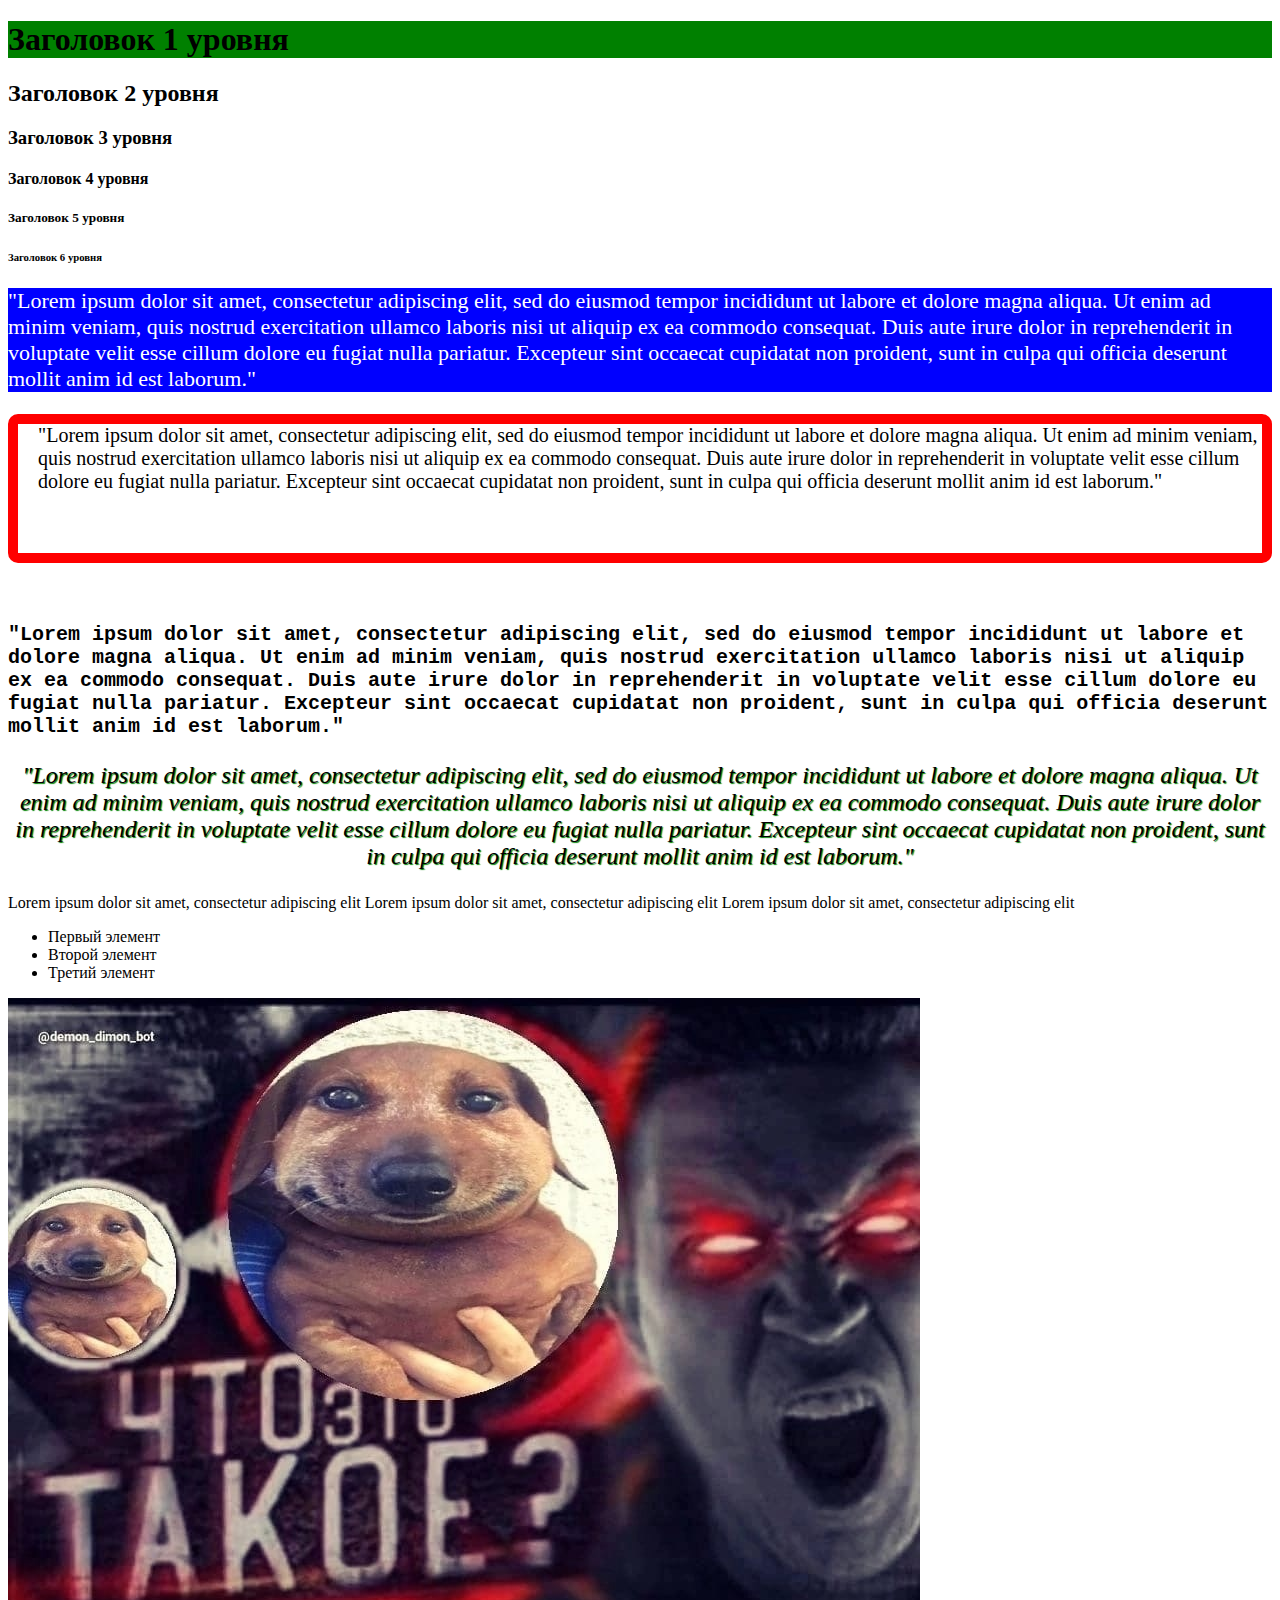
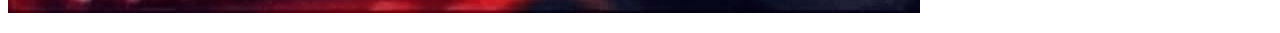
<file: lesson_2/index.html>
<!DOCTYPE html>
<html lang="en">
<head>
    <meta charset="UTF-8">
    <meta name="viewport" content="width=device-width, initial-scale=1.0">
    <link rel = "stylesheet" href="style.css">
    <title>Мой первый сайт</title>
</head>
<body>
    <h1>Заголовок 1 уровня</h1>
    <h2>Заголовок 2 уровня</h2>
    <h3>Заголовок 3 уровня</h3>
    <h4>Заголовок 4 уровня</h4>
    <h5>Заголовок 5 уровня</h5>
    <h6>Заголовок 6 уровня</h6>
    <p class="paragraph-1">"Lorem ipsum dolor sit amet, consectetur adipiscing elit,
        sed do eiusmod tempor incididunt ut labore et dolore magna aliqua.
        Ut enim ad minim veniam, quis nostrud exercitation ullamco laboris
        nisi ut aliquip ex ea commodo consequat. Duis aute irure dolor in
        reprehenderit in voluptate velit esse cillum dolore eu fugiat nulla pariatur.
        Excepteur sint occaecat cupidatat non proident, sunt in culpa qui
         officia deserunt mollit anim id est laborum."
        </p>
        <p class="paragraph-2">"Lorem ipsum dolor sit amet, consectetur adipiscing elit,
        sed do eiusmod tempor incididunt ut labore et dolore magna aliqua.
        Ut enim ad minim veniam, quis nostrud exercitation ullamco laboris
        nisi ut aliquip ex ea commodo consequat. Duis aute irure dolor in
        reprehenderit in voluptate velit esse cillum dolore eu fugiat nulla pariatur.
        Excepteur sint occaecat cupidatat non proident, sunt in culpa qui
         officia deserunt mollit anim id est laborum."
        </p>
         <p class="paragraph-3">"Lorem ipsum dolor sit amet, consectetur adipiscing elit,
         sed do eiusmod tempor incididunt ut labore et dolore magna aliqua.
         Ut enim ad minim veniam, quis nostrud exercitation ullamco laboris
         nisi ut aliquip ex ea commodo consequat. Duis aute irure dolor in
         reprehenderit in voluptate velit esse cillum dolore eu fugiat nulla pariatur.
         Excepteur sint occaecat cupidatat non proident, sunt in culpa qui
          officia deserunt mollit anim id est laborum."
        </p>
        <p class="paragraph-4">"Lorem ipsum dolor sit amet, consectetur adipiscing elit,
            sed do eiusmod tempor incididunt ut labore et dolore magna aliqua.
            Ut enim ad minim veniam, quis nostrud exercitation ullamco laboris
            nisi ut aliquip ex ea commodo consequat. Duis aute irure dolor in
            reprehenderit in voluptate velit esse cillum dolore eu fugiat nulla pariatur.
            Excepteur sint occaecat cupidatat non proident, sunt in culpa qui
             officia deserunt mollit anim id est laborum."
           </p>
        <div>
            <span>Lorem ipsum dolor sit amet, consectetur adipiscing elit</span>
            <span>Lorem ipsum dolor sit amet, consectetur adipiscing elit</span>
            <span>Lorem ipsum dolor sit amet, consectetur adipiscing elit</span>
        </div>
        <ul>
            <li>Первый элемент</li>
            <li>Второй элемент</li>
            <li>Третий элемент</li>
        </ul>
        <p><img src="chtoeto2.jpg"></p>
</body>
</html>
</file>
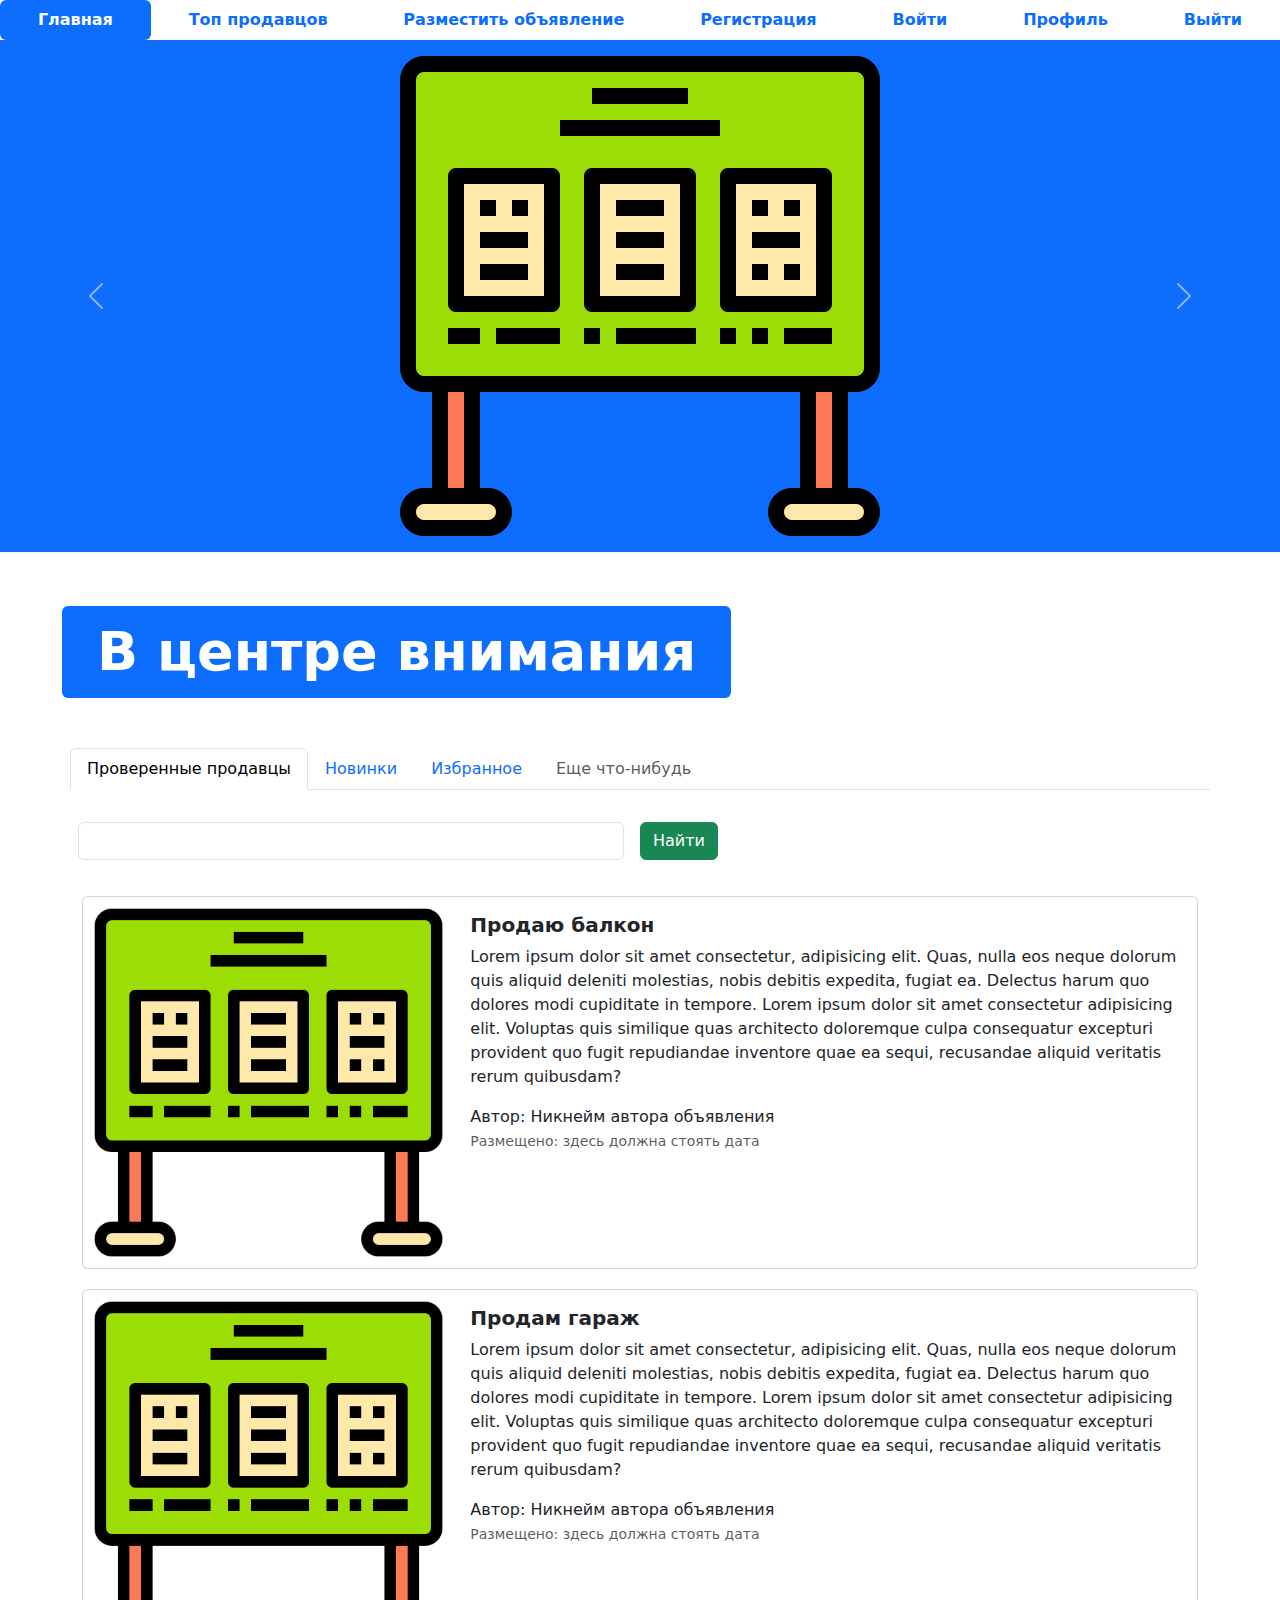
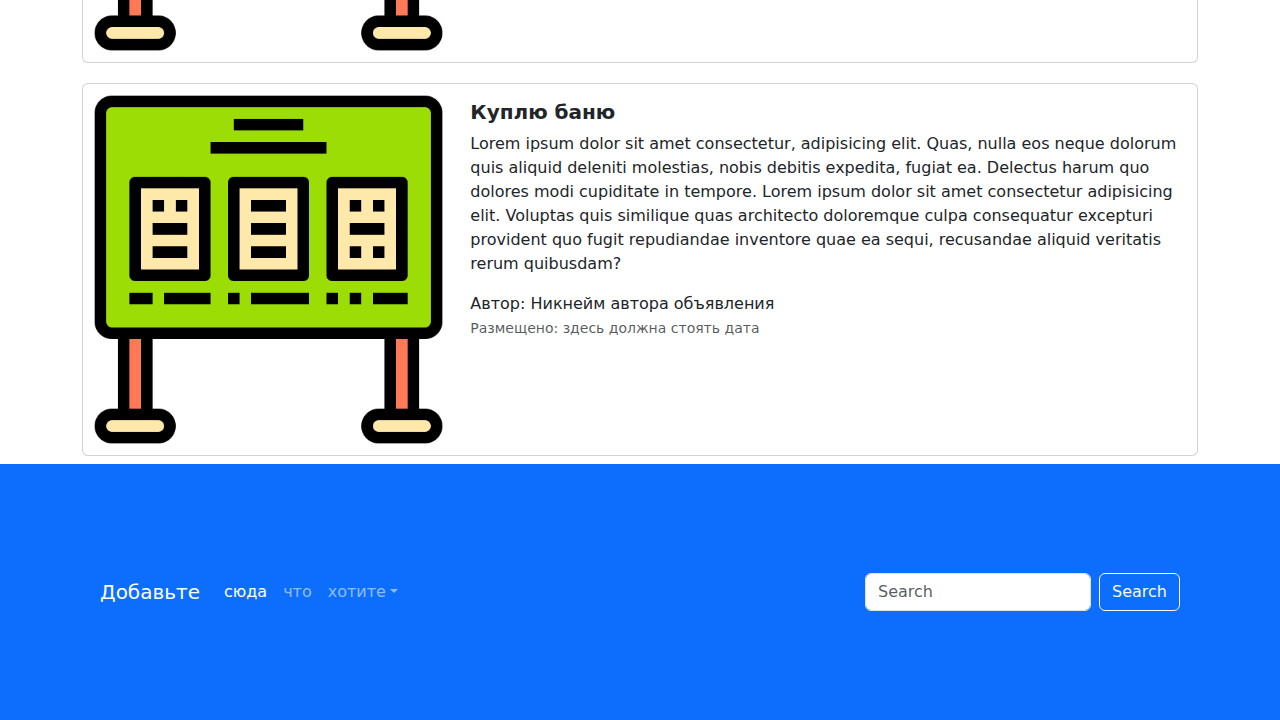
<file: advertisements/static/site/index.html>
<!DOCTYPE html>
<html lang="en">

<head>
  <meta charset="UTF-8">
  <meta http-equiv="X-UA-Compatible" content="IE=edge">
  <meta name="viewport" content="width=device-width, initial-scale=1.0">
  <link rel="shortcut icon" href="img/favicon.ico" type="image/x-icon">
  <link href="css/bootstrap.min.css" rel="stylesheet">
  <link rel="stylesheet" href="css/fontello.css">
  <title>Index</title>
</head>

<body>
<ul class="nav nav-pills sticky-top bg-white nav-fill">
  <li class="nav-item">
    <a class="nav-link active" aria-current="page" href="index.html">
      <span style="font-weight: bold;">Главная</span>
    </a>
  </li>
  <li class="nav-item">
    <a class="nav-link" href="top-sellers.html"><span style="font-weight: bold;">Топ продавцов</span>
    </a>
  </li>
  <li class="nav-item">
    <a class="nav-link" href="advertisement-post.html">
      <span style="font-weight: bold;">Разместить объявление</span>
    </a>
  </li>
  <li class="nav-item">
    <a class="nav-link" href="register.html">
      <span style="font-weight: bold;">Регистрация</span>
    </a>
  </li>
  <li class="nav-item">
    <a class="nav-link" href="login.html">
      <span style="font-weight: bold;">Войти</span>
    </a>
  </li>
  <li class="nav-item">
    <a class="nav-link" href="profile.html">
      <span style="font-weight: bold;">Профиль</span>
    </a>
  </li>
  <li class="nav-item">
    <a class="nav-link" href="#">
      <span style="font-weight: bold;">Выйти</span>
    </a>
  </li>
</ul>

<div id="carouselExampleControls" class="carousel slide bg-primary" data-bs-ride="carousel">
  <div class="carousel-inner">
    <div class="carousel-item active">
      <img src="img/adv.png" class="mx-auto d-block w-33" alt="...">
    </div>
    <div class="carousel-item">
      <img src="img/adv.png" class="mx-auto d-block w-33" alt="...">
    </div>
    <div class="carousel-item">
      <img src="img/adv.png" class="mx-auto d-block w-33" alt="...">
    </div>
  </div>
  <button class="carousel-control-prev" type="button" data-bs-target="#carouselExampleControls" data-bs-slide="prev">
    <span class="carousel-control-prev-icon" aria-hidden="true"></span>
    <span class="visually-hidden">Предыдущий</span>
  </button>
  <button class="carousel-control-next" type="button" data-bs-target="#carouselExampleControls" data-bs-slide="next">
    <span class="carousel-control-next-icon" aria-hidden="true"></span>
    <span class="visually-hidden">Следующий</span>
  </button>
</div>
<div class="container" style="margin: 50px;">
  <div class="display-2">
    <span class="badge bg-primary">В центре внимания</span>
  </div>
</div>
<div class="container">
  <div class="row">
    <ul class="nav nav-tabs bg-white">
      <li class="nav-item">
        <a class="nav-link active" aria-current="page" href="#">Проверенные продавцы</a>
      </li>
      <li class="nav-item">
        <a class="nav-link" href="#">Новинки</a>
      </li>
      <li class="nav-item">
        <a class="nav-link" href="#">Избранное</a>
      </li>
      <li class="nav-item">
        <a class="nav-link disabled" href="#" tabindex="-1" aria-disabled="true">Еще что-нибудь</a>
      </li>
    </ul>
    <form class="row g-3">
      <div class="col-auto w-50">
        <input type="text" class="form-control">
      </div>
      <div class="col-auto">
        <button type="submit" class="btn btn-success mb-3">Найти</button>
      </div>
    </form>
  </div>
  <div class="col">
    <div class="card mb-2" style="max-width: 1200px; margin-top: 20px;">
      <div class="row g-0">
        <div class="col-md-4">
          <a href="advertisement.html" class="nav-link">
            <img src="img/adv.png" class="img-fluid rounded-start" alt="Card title">
          </a>
        </div>
        <div class="col-md-8">
          <div class="card-body">
            <h5 class="card-title">
              <a href="advertisement.html" class="nav-link"><strong>Продаю балкон</strong></a>
            </h5>
            <a href="advertisement.html" class="nav-link">
              <p class="card-text">
                Lorem ipsum dolor sit amet consectetur, adipisicing elit. Quas, nulla eos neque dolorum quis aliquid
                deleniti molestias, nobis debitis expedita, fugiat ea. Delectus harum quo dolores modi cupiditate in
                tempore. Lorem ipsum dolor sit amet consectetur adipisicing elit. Voluptas quis similique quas
                architecto doloremque culpa consequatur excepturi provident quo fugit repudiandae inventore quae ea
                sequi, recusandae aliquid veritatis rerum quibusdam?
              </p>
              <span>Автор: Никнейм автора объявления</span>
              <p class="card-text"><small class="text-muted">Размещено: здесь должна стоять дата</small></p>
            </a>
          </div>
        </div>
      </div>
    </div>
    <div class="card mb-2" style="max-width: 1200px; margin-top: 20px;">
      <div class="row g-0">
        <div class="col-md-4">
          <a href="advertisement.html" class="nav-link">
            <img src="img/adv.png" class="img-fluid rounded-start" alt="Card title">
          </a>
        </div>
        <div class="col-md-8">
          <div class="card-body">
            <h5 class="card-title">
              <a href="advertisement.html" class="nav-link"><strong>Продам гараж</strong></a>
            </h5>
            <a href="advertisement.html" class="nav-link">
              <p class="card-text">
                Lorem ipsum dolor sit amet consectetur, adipisicing elit. Quas, nulla eos neque dolorum quis aliquid
                deleniti molestias, nobis debitis expedita, fugiat ea. Delectus harum quo dolores modi cupiditate in
                tempore. Lorem ipsum dolor sit amet consectetur adipisicing elit. Voluptas quis similique quas
                architecto doloremque culpa consequatur excepturi provident quo fugit repudiandae inventore quae ea
                sequi, recusandae aliquid veritatis rerum quibusdam?
              </p>
              <span>Автор: Никнейм автора объявления</span>
              <p class="card-text"><small class="text-muted">Размещено: здесь должна стоять дата</small></p>
            </a>
          </div>
        </div>
      </div>
    </div>
    <div class="card mb-2" style="max-width: 1200px; margin-top: 20px;">
      <div class="row g-0">
        <div class="col-md-4">
          <a href="advertisement.html" class="nav-link">
            <img src="img/adv.png" class="img-fluid rounded-start" alt="Card title">
          </a>
        </div>
        <div class="col-md-8">
          <div class="card-body">
            <h5 class="card-title">
              <a href="advertisement.html" class="nav-link"><strong>Куплю баню</strong></a>
            </h5>
            <a href="advertisement.html" class="nav-link">
              <p class="card-text">
                Lorem ipsum dolor sit amet consectetur, adipisicing elit. Quas, nulla eos neque dolorum quis aliquid
                deleniti molestias, nobis debitis expedita, fugiat ea. Delectus harum quo dolores modi cupiditate in
                tempore. Lorem ipsum dolor sit amet consectetur adipisicing elit. Voluptas quis similique quas
                architecto doloremque culpa consequatur excepturi provident quo fugit repudiandae inventore quae ea
                sequi, recusandae aliquid veritatis rerum quibusdam?
              </p>
              <span>Автор: Никнейм автора объявления</span>
              <p class="card-text"><small class="text-muted">Размещено: здесь должна стоять дата</small></p>
            </a>
          </div>
        </div>
      </div>
    </div>
  </div>
</div>
<footer style="padding: 100px;" class="bg-primary">
  <nav class="navbar navbar-expand-sm navbar-dark">
    <a class="navbar-brand" href="#">Добавьте</a>
    <button class="navbar-toggler d-lg-none" type="button" data-bs-toggle="collapse"
            data-bs-target="#collapsibleNavId" aria-controls="collapsibleNavId" aria-expanded="false"
            aria-label="Toggle navigation"></button>
    <div class="collapse navbar-collapse" id="collapsibleNavId">
      <ul class="navbar-nav me-auto mt-2 mt-lg-0">
        <li class="nav-item">
          <a class="nav-link active" href="#" aria-current="page">сюда<span
                  class="visually-hidden">(current)</span></a>
        </li>
        <li class="nav-item">
          <a class="nav-link" href="#">что</a>
        </li>
        <li class="nav-item dropdown">
          <a class="nav-link dropdown-toggle" href="#" id="dropdownId" data-bs-toggle="dropdown" aria-haspopup="true"
             aria-expanded="false">хотите</a>
          <div class="dropdown-menu" aria-labelledby="dropdownId">
            <a class="dropdown-item" href="#">например</a>
            <a class="dropdown-item" href="#">ссылки на социальные сети</a>
          </div>
        </li>
      </ul>
      <form class="d-flex my-2 my-lg-0">
        <input class="form-control me-sm-2" type="text" placeholder="Search">
        <button class="btn btn-outline-light my-2 my-sm-0" type="submit">Search</button>
      </form>
    </div>
  </nav>
</footer>
<script src="js/bootstrap.bundle.min.js"></script>
</body>

</html>
</file>
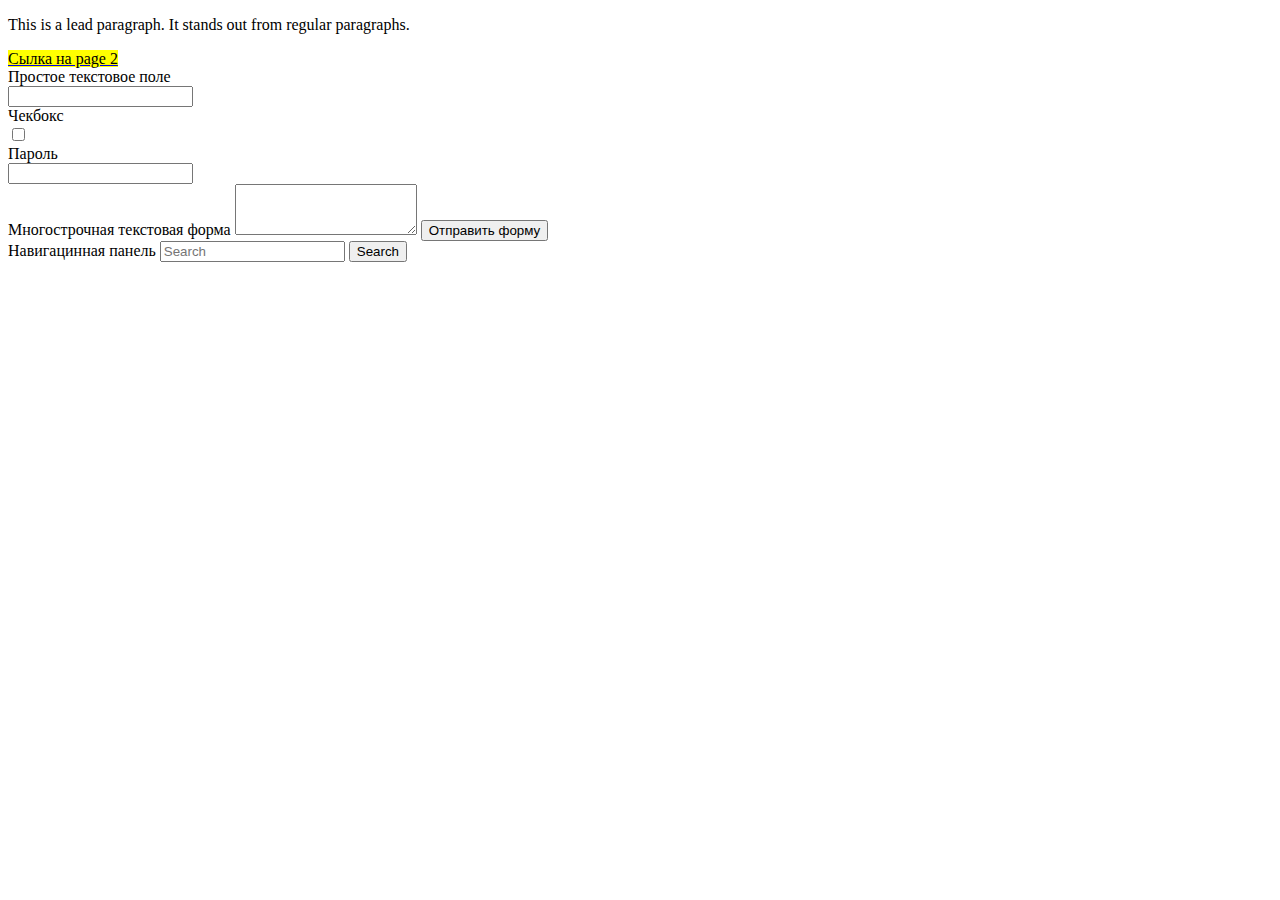
<file: lesson_2/page1.html>
<!DOCTYPE html>
<html lang="en">
    <head>
        <meta charset="utf-8">
        <meta name="viewport" content="width=device-width, initial-scale=1">
        <title>Page 1</title>
        <link href="https://cdn.jsdelivr.net/npm/bootstrap@5.3.0/dist/css/bootstrap.min.css" rel="stylesheet" integrity="sha384-9ndCyUaIbzAi2FUVXJi0CjmCapSmO7SnpJef0486qhLnuZ2cdeRhO02iuK6FUUVM" crossorigin="anonymous">
      </head>
<body>

    <p class="lead">
        This is a lead paragraph. It stands out from regular paragraphs.
      </p>

    <a class="link-underline-danger"  href="page2.html" target="_blank"><mark>Сылка на page 2</mark></a>
    <form action="">
        <label for="field1">Простое текстовое поле</label>
        <br>
        <input class="form-control form-control-lg" id="field1" type="text">
        <br>

        <label for="field2">Чекбокс</label>
        <br>
        <input class="form-check-input" id="field2" type="checkbox">
        <br>

        <label for="field3">Пароль</label>
        <br>
        <input class="form-control form-control-sm" id="field3" type="password">
        <br>

        <label for="exampleFormControlTextarea1" class="form-label">Многострочная текстовая форма</label>
        <textarea class="form-control" id="exampleFormControlTextarea1" rows="3"></textarea>


        <input class="btn btn-dark" type="button" value="Отправить форму" >
        <br>
        <nav class="navbar bg-body-tertiary">
            <div class="container-fluid">
              <a class="navbar-brand">Навигацинная панель</a>
              <form class="d-flex" role="search">
                <input class="form-control me-2" type="search" placeholder="Search" aria-label="Search">
                <button class="btn btn-outline-success" type="submit">Search</button>
              </form>
            </div>
          </nav>
        
        
    </form>

</body>
</html>
</file>
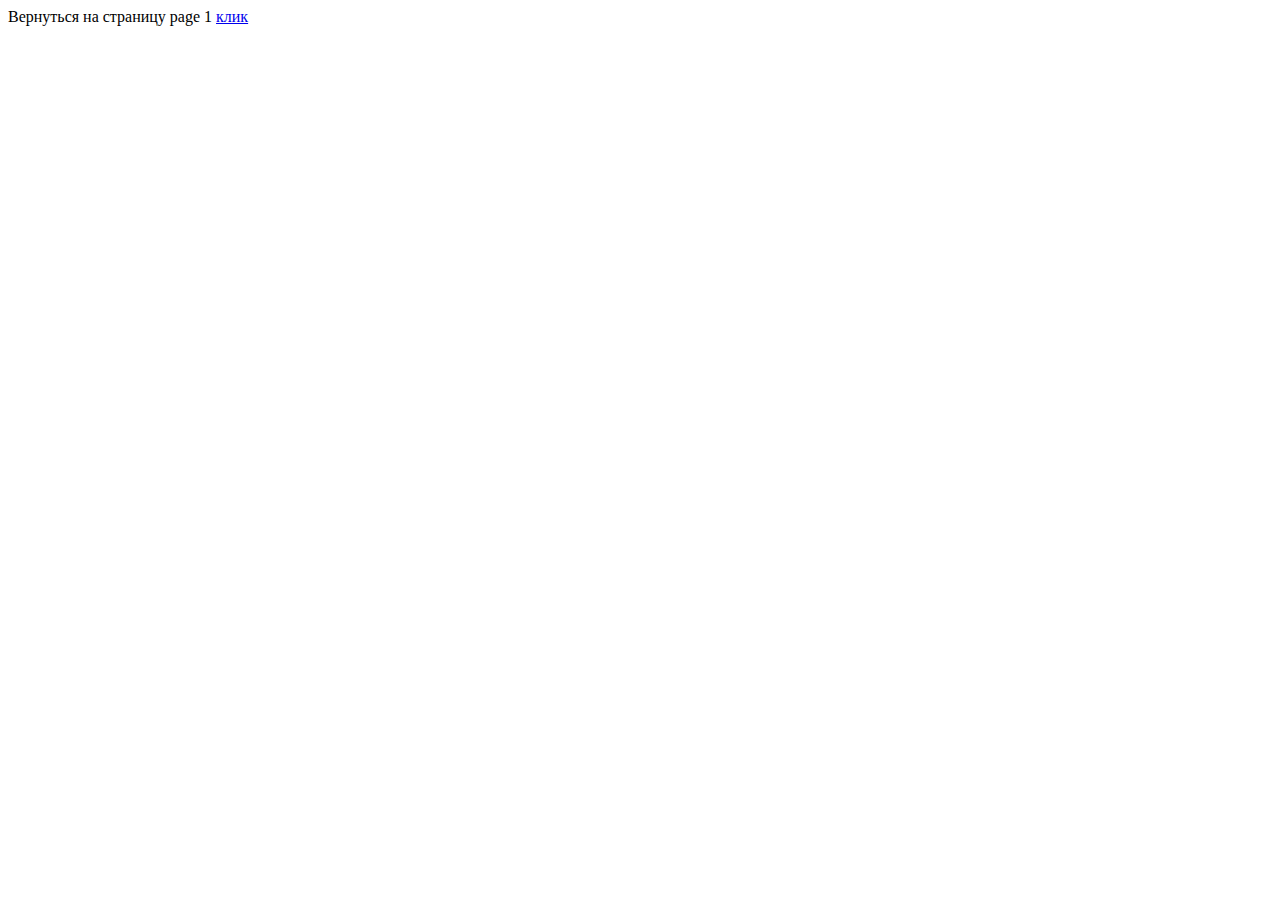
<file: lesson_2/page2.html>
<!DOCTYPE html>
<html lang="en">
<head>
    <meta charset="UTF-8">
    <meta name="viewport" content="width=device-width, initial-scale=1.0">
    <title>Page 2</title>
</head>
<body>
    Вернуться на страницу page 1 <a href="page1.html">клик</a>
    
</body>
</html>
</file>
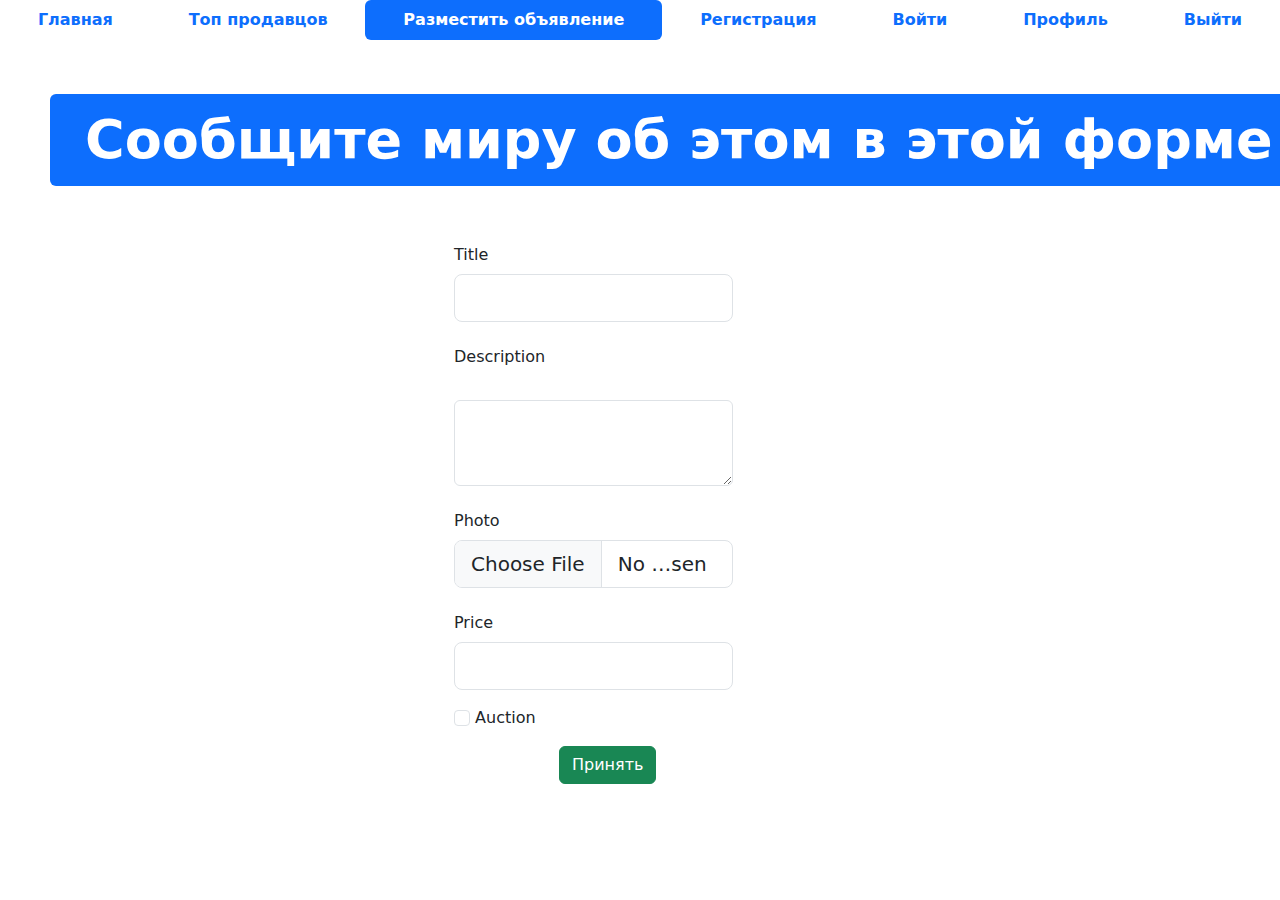
<file: advertisements/static/site/advertisement-post.html>
<!DOCTYPE html>
<html lang="en">

<head>
  <meta charset="UTF-8">
  <meta http-equiv="X-UA-Compatible" content="IE=edge">
  <meta name="viewport" content="width=device-width, initial-scale=1.0">
  <link rel="shortcut icon" href="img/favicon.ico" type="image/x-icon">
  <link href="css/bootstrap.min.css" rel="stylesheet">
  <link rel="stylesheet" href="css/fontello.css">
  <title>Advertisement-post</title>
</head>

<body>


  <ul class="nav nav-pills sticky-top bg-white nav-fill">
    <li class="nav-item">
      <a class="nav-link" href="index.html">
        <span style="font-weight: bold;">Главная</span>
      </a>
    </li>
    <li class="nav-item">
      <a class="nav-link" href="top-sellers.html"><span style="font-weight: bold;">Топ продавцов</span>
      </a>
    </li>
    <li class="nav-item">
      <a class="nav-link active" aria-current="page" href="advertisement-post.html">
        <span style="font-weight: bold;">Разместить объявление</span>
      </a>
    </li>
    <li class="nav-item">
      <a class="nav-link" href="register.html">
        <span style="font-weight: bold;">Регистрация</span>
      </a>
    </li>
    <li class="nav-item">
      <a class="nav-link" href="login.html">
        <span style="font-weight: bold;">Войти</span>
      </a>
    </li>
    <li class="nav-item">
      <a class="nav-link" href="profile.html">
        <span style="font-weight: bold;">Профиль</span>
      </a>
    </li>
    <li class="nav-item">
      <a class="nav-link" href="#">
        <span style="font-weight: bold;">Выйти</span>
      </a>
    </li>
  </ul>
  <div class="row">
    <div class="col" style="margin: 50px;">
      <div class="display-2">
        <span class="badge bg-primary">Сообщите миру об этом в этой форме</span>
      </div>
    </div>
  </div>
  <div class="container">
    <form method="post">
      <div class="row mb-3">
        <div class="col">
          <label class="col-sm-4 col-form-label offset-4">Title</label>
          <div class="col-sm-4 offset-4 w-25">
            <input type="text" class="form-control form-control-lg">
          </div>
        </div>
      </div>
      <div class="row mb-3">
        <div class="col">
          <label class="col-sm-4 col-form-label offset-4">Description</label>
          <div class="col-sm-4 offset-4 w-25">
              <label for="" class="form-label"></label>
              <textarea class="form-control" name="" id="" rows="3"></textarea>
          </div>
        </div>
      </div>
      <div class="row mb-3">
        <div class="col">
          <label class="col-sm-4 col-form-label offset-4">Photo</label>
          <div class="col-sm-4 offset-4 w-25">
            <input type="file" class="form-control form-control-lg">
          </div>
        </div>
      </div>
      <div class="row mb-3">
        <div class="col">
          <label class="col-sm-4 col-form-label offset-4">Price</label>
          <div class="col-sm-4 offset-4 w-25">
            <input type="text" class="form-control form-control-lg">
          </div>
        </div>
      </div>
      <div class="row mb-3">
        <div class="col">
          <div class="offset-4 w-25">
            <input type="checkbox" class="form-check-input">
            <label class="form-check-label">Auction</label>
          </div>
        </div>
      </div>
      <div class="row mb-3 offset-sm-5">
        <div class="col">
          <button type="submit" class="btn btn-success">Принять</button>
        </div>
      </div>
    </form>
  </div>
  <script src="js/bootstrap.bundle.min.js"></script>
</body>
</html>
</file>
<file: lesson_2/style.css>
h1 {
    background: green;
}

.paragraph-1 {
    background: blue;
    font-size: 22px;
    color: white;
}

.paragraph-2 {
    border: 10px solid red;
    border-radius: 10px;
    font-size: 20px;
    margin-bottom: 60px;
    padding-bottom: 60px;
    padding-left: 20px;
}

.paragraph-3 {
    font-weight: bold;
    font-size: 20px;
    font-family: 'Courier New', Courier, monospace;
}

.paragraph-4 {
    font-style: italic;
    text-align: center;
    font-size: 24px;
    text-shadow: 1px 1px 1px green;
}
</file>
<file: advertisements/static/site/css/fontello.css>
@font-face {
  font-family: 'fontello';
  src: url('../font/fontello.eot?42172333');
  src: url('../font/fontello.eot?42172333#iefix') format('embedded-opentype'),
       url('../font/fontello.woff2?42172333') format('woff2'),
       url('../font/fontello.woff?42172333') format('woff'),
       url('../font/fontello.ttf?42172333') format('truetype'),
       url('../font/fontello.svg?42172333#fontello') format('svg');
  font-weight: normal;
  font-style: normal;
}
/* Chrome hack: SVG is rendered more smooth in Windozze. 100% magic, uncomment if you need it. */
/* Note, that will break hinting! In other OS-es font will be not as sharp as it could be */
/*
@media screen and (-webkit-min-device-pixel-ratio:0) {
  @font-face {
    font-family: 'fontello';
    src: url('../font/fontello.svg?42172333#fontello') format('svg');
  }
}
*/
 
 [class^="icon-"]:before, [class*=" icon-"]:before {
  font-family: "fontello";
  font-style: normal;
  font-weight: normal;
  speak: never;
 
  display: inline-block;
  text-decoration: inherit;
  width: 1em;
  margin-right: .2em;
  text-align: center;
  /* opacity: .8; */
 
  /* For safety - reset parent styles, that can break glyph codes*/
  font-variant: normal;
  text-transform: none;
 
  /* fix buttons height, for twitter bootstrap */
  line-height: 1em;
 
  /* Animation center compensation - margins should be symmetric */
  /* remove if not needed */
  margin-left: .2em;
 
  /* you can be more comfortable with increased icons size */
  /* font-size: 120%; */
 
  /* Font smoothing. That was taken from TWBS */
  -webkit-font-smoothing: antialiased;
  -moz-osx-font-smoothing: grayscale;
 
  /* Uncomment for 3D effect */
  /* text-shadow: 1px 1px 1px rgba(127, 127, 127, 0.3); */
}
 
.icon-phone:before { content: '\e800'; } /* '' */
.icon-location:before { content: '\e801'; } /* '' */
.icon-heart:before { content: '\e802'; } /* '' */
.icon-upload-cloud-outline:before { content: '\e803'; } /* '' */
.icon-chart-bar:before { content: '\e804'; } /* '' */
.icon-help:before { content: '\e805'; } /* '' */
.icon-thumbs-up:before { content: '\e806'; } /* '' */
.icon-group:before { content: '\e807'; } /* '' */
.icon-down-open:before { content: '\e808'; } /* '' */
.icon-left-open:before { content: '\e809'; } /* '' */
.icon-right-open:before { content: '\e80a'; } /* '' */
.icon-up-open:before { content: '\e80b'; } /* '' */
.icon-down-dir:before { content: '\e80c'; } /* '' */
.icon-up-dir:before { content: '\e80d'; } /* '' */
.icon-left-dir:before { content: '\e80e'; } /* '' */
.icon-right-dir:before { content: '\e80f'; } /* '' */
.icon-twitter:before { content: '\f099'; } /* '' */
.icon-facebook:before { content: '\f09a'; } /* '' */
.icon-github-circled:before { content: '\f09b'; } /* '' */
.icon-list-numbered:before { content: '\f0cb'; } /* '' */
.icon-mail-alt:before { content: '\f0e0'; } /* '' */
.icon-mobile:before { content: '\f10b'; } /* '' */
.icon-code:before { content: '\f121'; } /* '' */
.icon-rouble:before { content: '\f158'; } /* '' */
.icon-youtube-play:before { content: '\f16a'; } /* '' */
.icon-instagram:before { content: '\f16d'; } /* '' */
.icon-vkontakte:before { content: '\f189'; } /* '' */
.icon-file-video:before { content: '\f1c8'; } /* '' */
.icon-paper-plane:before { content: '\f1d8'; } /* '' */
.icon-chart-line:before { content: '\f201'; } /* '' */
</file>
